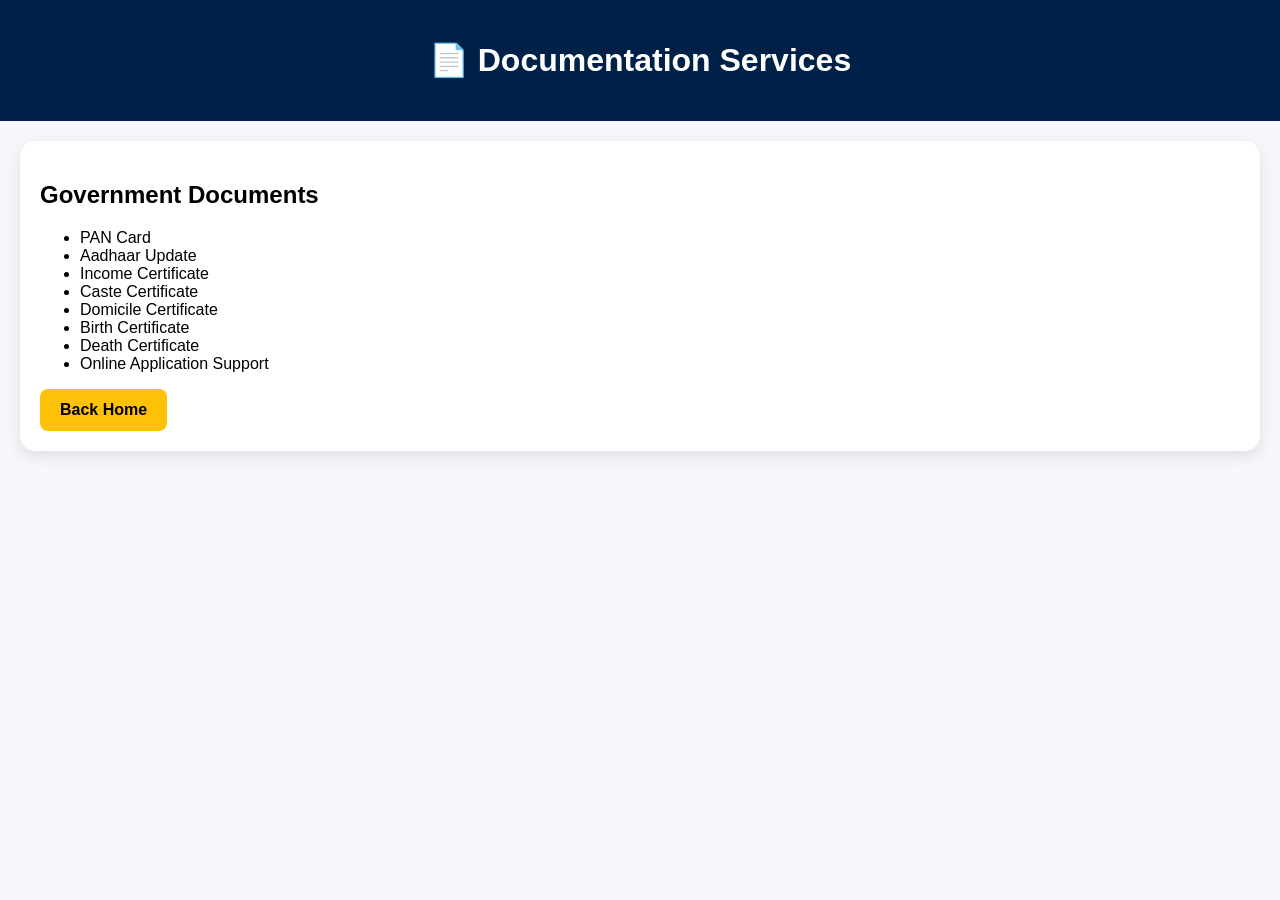
<file: documentation.html>
<!DOCTYPE html>
<html lang="en">
<head>
<meta charset="UTF-8">
<meta name="viewport" content="width=device-width, initial-scale=1.0">
<title>Documentation Services | NUC Services</title>
<style>
body{
font-family:Arial,sans-serif;
background:#f5f7fa;
margin:0;
}
.header{
background:#002147;
color:white;
padding:20px;
text-align:center;
}
.card{
margin:20px;
background:white;
padding:20px;
border-radius:15px;
box-shadow:0 5px 15px rgba(0,0,0,.1);
}
.btn{
display:inline-block;
padding:12px 20px;
background:#ffc107;
text-decoration:none;
color:black;
border-radius:8px;
font-weight:bold;
}
</style>
</head>
<body>

<div class="header">
<h1>📄 Documentation Services</h1>
</div>

<div class="card">

<h2>Government Documents</h2>

<ul>
<li>PAN Card</li>
<li>Aadhaar Update</li>
<li>Income Certificate</li>
<li>Caste Certificate</li>
<li>Domicile Certificate</li>
<li>Birth Certificate</li>
<li>Death Certificate</li>
<li>Online Application Support</li>
</ul>

<a href="index.html" class="btn">Back Home</a>

</div>

</body>
</html>
</file>
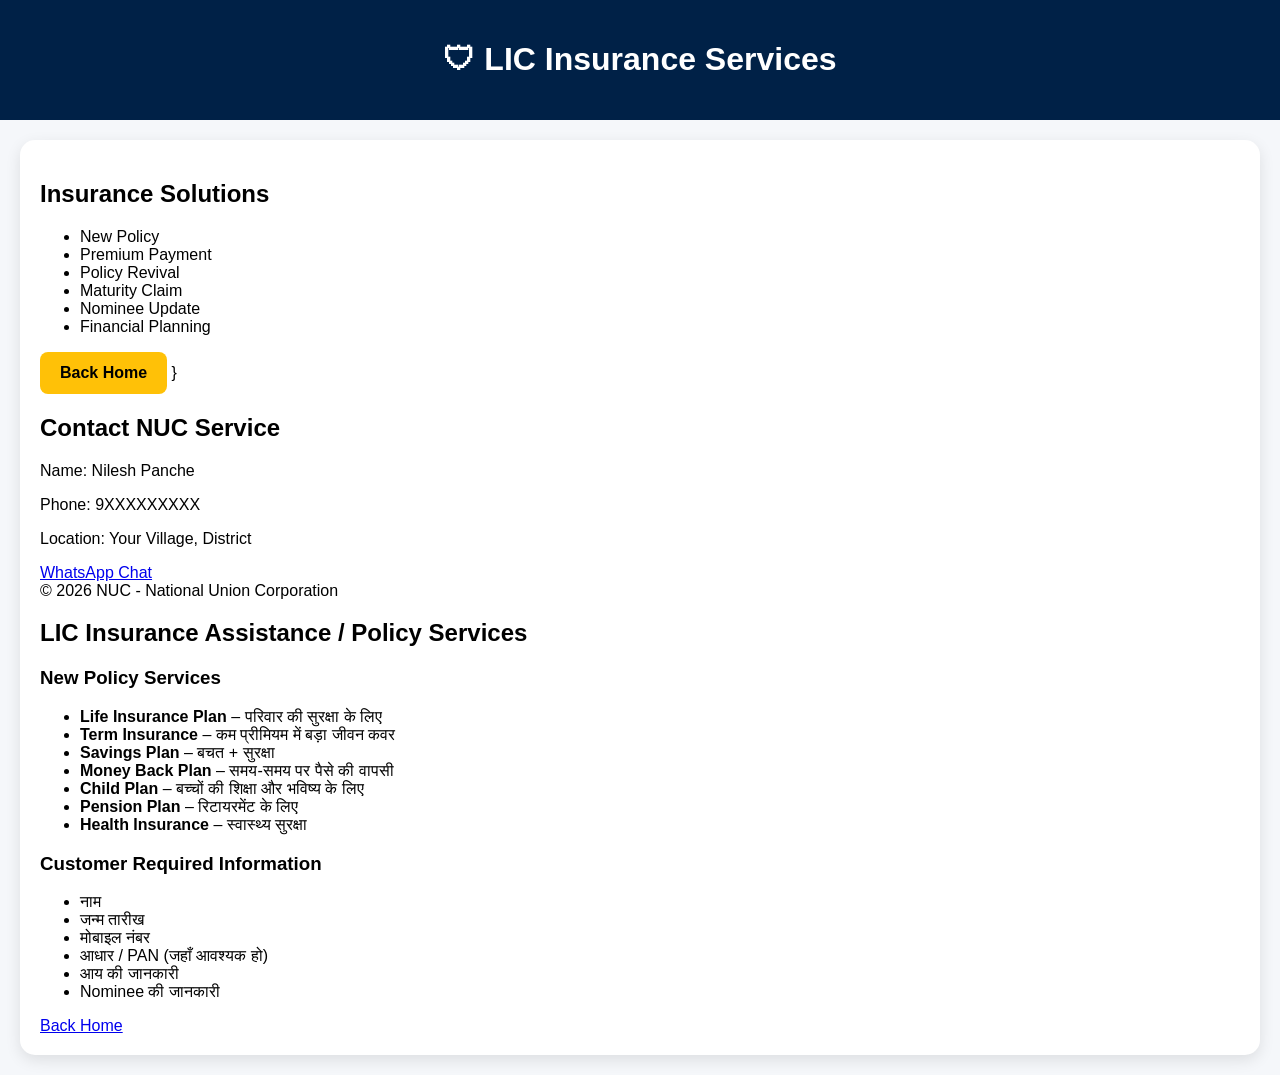
<file: lic.html>
<!DOCTYPE html>
<html lang="en">
<head>
<meta charset="UTF-8">
<meta name="viewport" content="width=device-width, initial-scale=1.0">
<title>LIC Insurance | NUC Services</title>
<style>
body{
font-family:Arial,sans-serif;
background:#f5f7fa;
margin:0;
}
.header{
background:#002147;
color:white;
padding:20px;
text-align:center;
}
.card{
margin:20px;
background:white;
padding:20px;
border-radius:15px;
box-shadow:0 5px 15px rgba(0,0,0,.1);
}
.btn{
display:inline-block;
padding:12px 20px;
background:#ffc107;
text-decoration:none;
color:black;
border-radius:8px;
font-weight:bold;
}
</style>
</head>
<body>

<div class="header">
<h1>🛡 LIC Insurance Services</h1>
</div>

<div class="card">
<h2>Insurance Solutions</h2>

<ul>
<li>New Policy</li>
<li>Premium Payment</li>
<li>Policy Revival</li>
<li>Maturity Claim</li>
<li>Nominee Update</li>
<li>Financial Planning</li>
</ul>

<a href="index.html" class="btn">Back Home</a>

}
</body>
</html>
<section>
<h2>Contact NUC Service</h2>

<p>Name: Nilesh Panche</p>
<p>Phone: 9XXXXXXXXX</p>
<p>Location: Your Village, District</p>

<a href="https://wa.me/91XXXXXXXXXX">
WhatsApp Chat
</a>

</section>

<footer>
© 2026 NUC - National Union Corporation
</footer>
<!-- LIC New Policy Details Section -->

<section class="policy-section">

<h2>LIC Insurance Assistance / Policy Services</h2>

<h3>New Policy Services</h3>

<div class="policy-card">

<ul>
<li><b>Life Insurance Plan</b> – परिवार की सुरक्षा के लिए</li>

<li><b>Term Insurance</b> – कम प्रीमियम में बड़ा जीवन कवर</li>

<li><b>Savings Plan</b> – बचत + सुरक्षा</li>

<li><b>Money Back Plan</b> – समय-समय पर पैसे की वापसी</li>

<li><b>Child Plan</b> – बच्चों की शिक्षा और भविष्य के लिए</li>

<li><b>Pension Plan</b> – रिटायरमेंट के लिए</li>

<li><b>Health Insurance</b> – स्वास्थ्य सुरक्षा</li>
</ul>

</div>


<h3>Customer Required Information</h3>

<div class="policy-card">

<ul>
<li>नाम</li>
<li>जन्म तारीख</li>
<li>मोबाइल नंबर</li>
<li>आधार / PAN (जहाँ आवश्यक हो)</li>
<li>आय की जानकारी</li>
<li>Nominee की जानकारी</li>
</ul>

</div>


<a href="index.html" class="back-btn">
Back Home
</a>


</section>
</file>
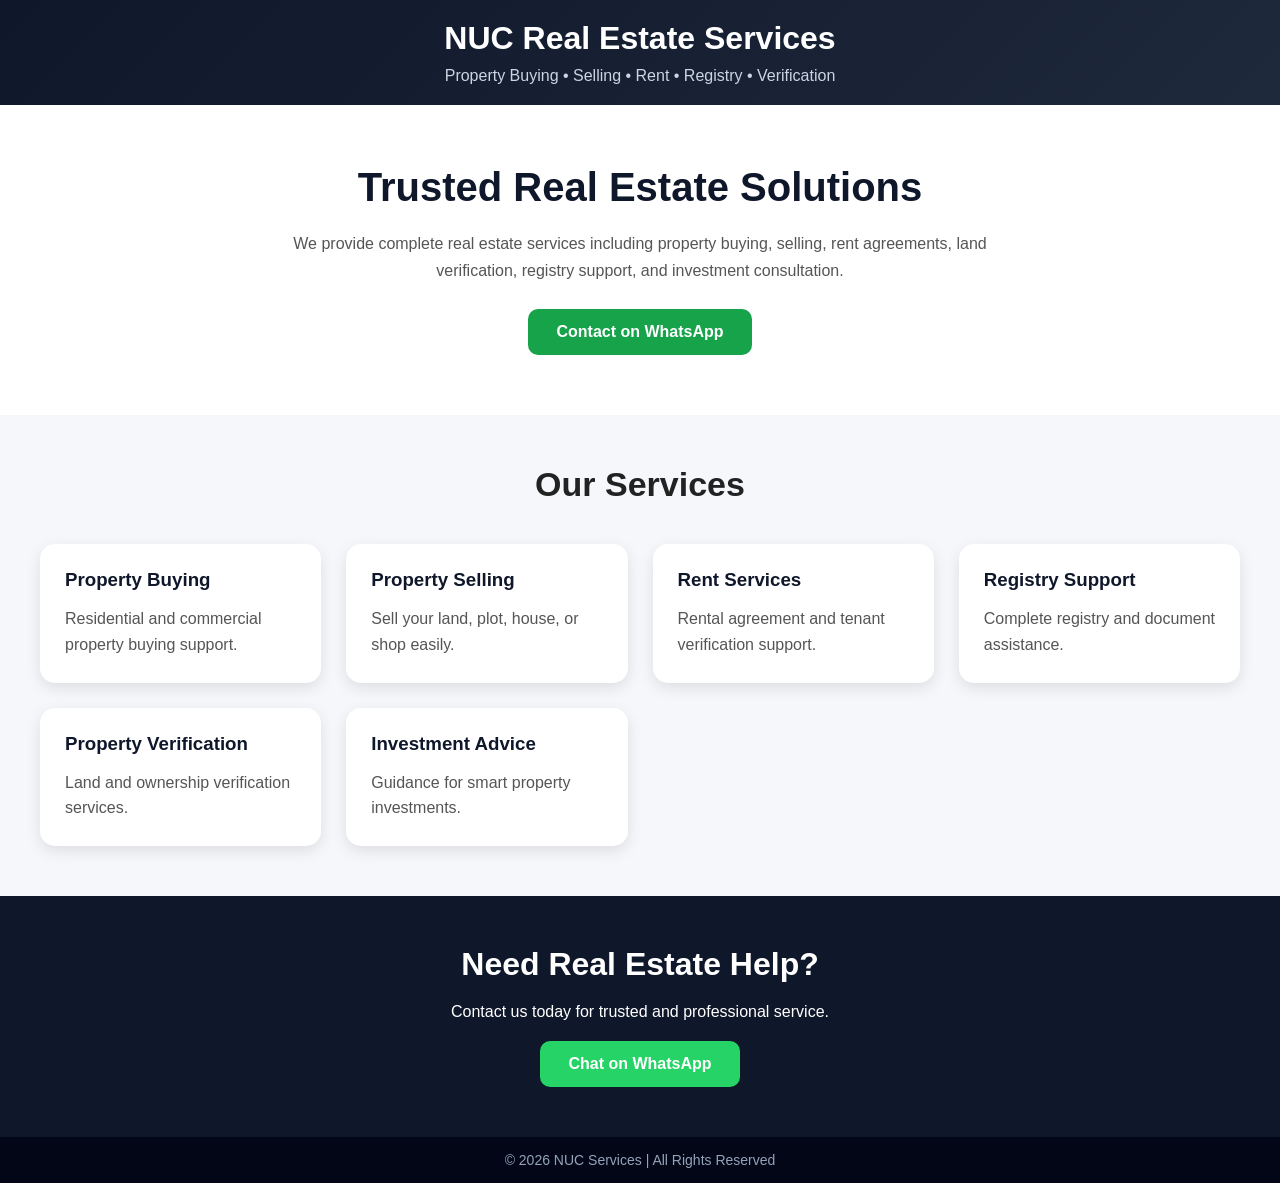
<file: real-estate.html>
<!DOCTYPE html>
<html lang="en">
<head>
  <meta charset="UTF-8" />
  <meta name="viewport" content="width=device-width, initial-scale=1.0"/>
  <title>Real Estate Services | NUC Services</title>

  <style>
    *{
      margin:0;
      padding:0;
      box-sizing:border-box;
      font-family:Arial, sans-serif;
    }

    body{
      background:#f5f7fb;
      color:#222;
    }

    header{
      background:linear-gradient(135deg,#0f172a,#1e293b);
      color:white;
      padding:20px;
      text-align:center;
    }

    header h1{
      font-size:32px;
      margin-bottom:10px;
    }

    header p{
      color:#cbd5e1;
    }

    .hero{
      padding:60px 20px;
      text-align:center;
      background:white;
    }

    .hero h2{
      font-size:40px;
      margin-bottom:20px;
      color:#0f172a;
    }

    .hero p{
      max-width:700px;
      margin:auto;
      line-height:1.7;
      color:#555;
    }

    .btn{
      display:inline-block;
      margin-top:25px;
      padding:14px 28px;
      background:#16a34a;
      color:white;
      text-decoration:none;
      border-radius:10px;
      font-weight:bold;
    }

    .services{
      padding:50px 20px;
    }

    .services h2{
      text-align:center;
      margin-bottom:40px;
      font-size:34px;
    }

    .card-container{
      display:grid;
      grid-template-columns:repeat(auto-fit,minmax(250px,1fr));
      gap:25px;
      max-width:1200px;
      margin:auto;
    }

    .card{
      background:white;
      border-radius:15px;
      padding:25px;
      box-shadow:0 5px 15px rgba(0,0,0,0.1);
      transition:0.3s;
    }

    .card:hover{
      transform:translateY(-5px);
    }

    .card h3{
      margin-bottom:15px;
      color:#0f172a;
    }

    .card p{
      color:#555;
      line-height:1.6;
    }

    .contact{
      background:#0f172a;
      color:white;
      padding:50px 20px;
      text-align:center;
    }

    .contact h2{
      margin-bottom:20px;
      font-size:32px;
    }

    .contact a{
      display:inline-block;
      margin-top:20px;
      padding:14px 28px;
      background:#25d366;
      color:white;
      text-decoration:none;
      border-radius:10px;
      font-weight:bold;
    }

    footer{
      background:#020617;
      color:#94a3b8;
      text-align:center;
      padding:15px;
      font-size:14px;
    }

    @media(max-width:768px){
      .hero h2{
        font-size:28px;
      }

      .services h2{
        font-size:28px;
      }
    }
  </style>
</head>

<body>

<header>
  <h1>NUC Real Estate Services</h1>
  <p>Property Buying • Selling • Rent • Registry • Verification</p>
</header>

<section class="hero">
  <h2>Trusted Real Estate Solutions</h2>

  <p>
    We provide complete real estate services including
    property buying, selling, rent agreements,
    land verification, registry support,
    and investment consultation.
  </p>

  <a href="https://wa.me/919999999999" class="btn">
    Contact on WhatsApp
  </a>
</section>

<section class="services">

  <h2>Our Services</h2>

  <div class="card-container">

    <div class="card">
      <h3>Property Buying</h3>
      <p>
        Residential and commercial property buying support.
      </p>
    </div>

    <div class="card">
      <h3>Property Selling</h3>
      <p>
        Sell your land, plot, house, or shop easily.
      </p>
    </div>

    <div class="card">
      <h3>Rent Services</h3>
      <p>
        Rental agreement and tenant verification support.
      </p>
    </div>

    <div class="card">
      <h3>Registry Support</h3>
      <p>
        Complete registry and document assistance.
      </p>
    </div>

    <div class="card">
      <h3>Property Verification</h3>
      <p>
        Land and ownership verification services.
      </p>
    </div>

    <div class="card">
      <h3>Investment Advice</h3>
      <p>
        Guidance for smart property investments.
      </p>
    </div>

  </div>

</section>

<section class="contact">

  <h2>Need Real Estate Help?</h2>

  <p>
    Contact us today for trusted and professional service.
  </p>

  <a href="https://wa.me/917722826197">
    Chat on WhatsApp
  </a>

</section>

<footer>
  © 2026 NUC Services | All Rights Reserved
</footer>

</body>
</html>
</file>
